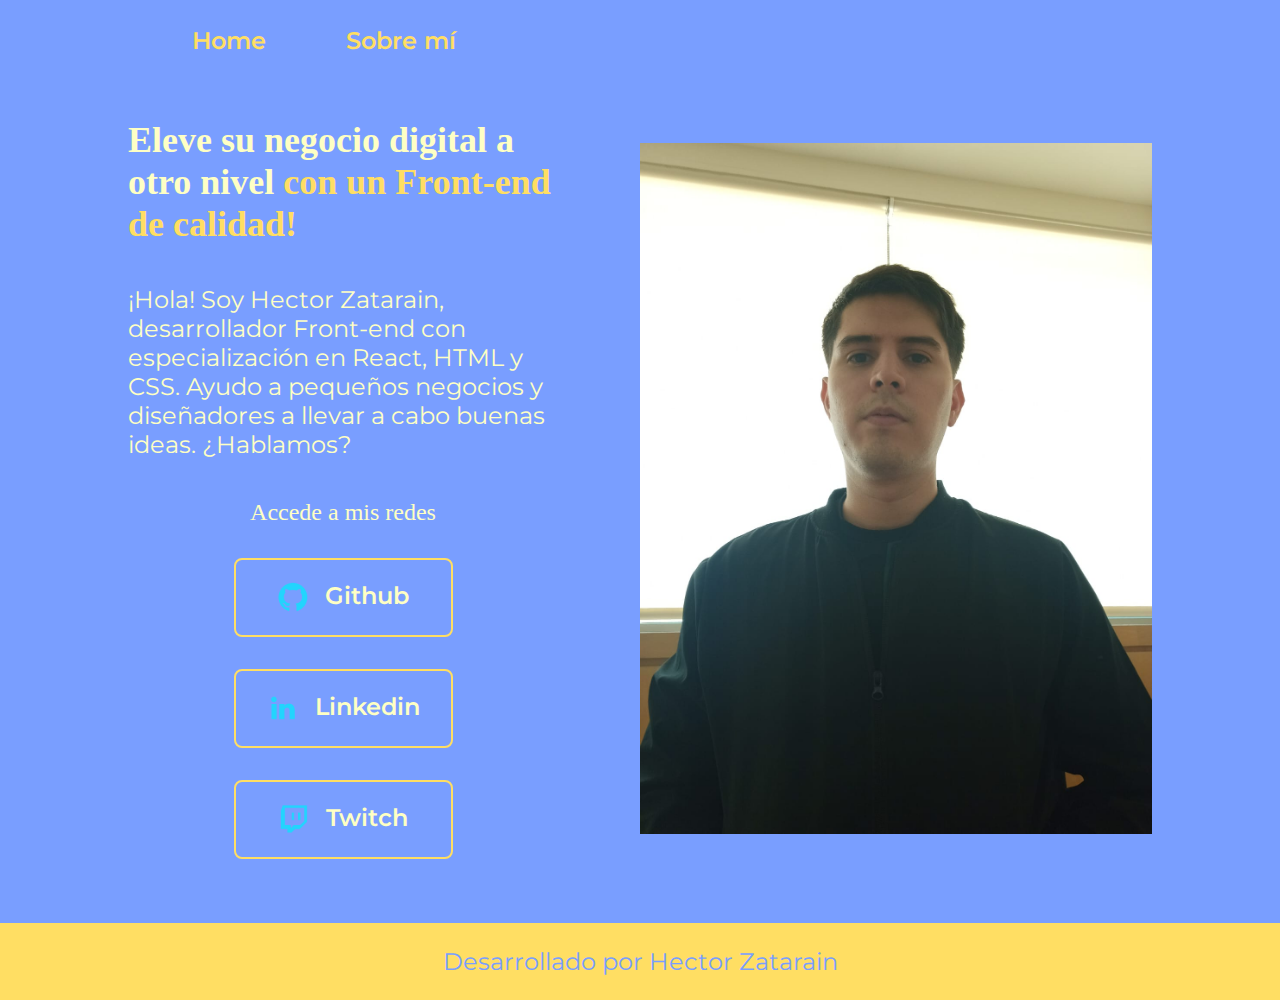
<file: index.html>
<!DOCTYPE html>
<html lang="es-mx">
<head>
    <meta charset="UTF-8"> 
    <meta http-equiv="X-UA-Compatible" content="IE=edge">
    <meta name="viewport" content="width=device-width, initial-scale=1.0">
    <title>Portafolio</title>
    <link rel="stylesheet" href="styles/style.css">

</head>
<body class="body">
    <header class="header">
        <nav class="header__menu">
            <a class="header__menu__link" href="index.html">Home</a>
            <a class="header__menu__link" href="about.html">Sobre mí</a>
        </nav>
    </header>
    <main class="presentacion">
        <section class="presentacion__contenido">
            <h1 class="presentacion__contenido__titulo">
                Eleve su negocio digital a otro nivel 
                <strong class="titulo-destaque">con un Front-end de calidad!
                </strong></h1>
                <p class="presentacion__contenido__texto">¡Hola! Soy Hector Zatarain, desarrollador Front-end con
                    especialización en React, HTML y CSS. Ayudo a pequeños
                    negocios y diseñadores a llevar a cabo buenas ideas.
                    ¿Hablamos?

                </p>
                <div class="presentacion__enlaces">
                    <h2 class="presentacion__enlaces__subtitulo">Accede a mis redes</h2>
                    <a class="presentacion__enlaces__link" href="https://github.com/">
                        <img src="./assets/github.png">
                        Github
                    </a>
                    <a class="presentacion__enlaces__link" href="https://linkedin.com/in/">
                        <img src="./assets/linkedin.png">
                        Linkedin
                    </a>
                    <a class="presentacion__enlaces__link" href="https://twitch.tv/">
                        <img src="./assets/twitch.png">
                        Twitch
                    </a>
                </div>
               
        </section>
            <img class="presentacion__imagen" src="./assets/hector.jpeg" alt="Foto de Ana García desarrolando un proyecto" width="300">
    </main>
    <footer class="footer">
        <p>Desarrollado por Hector Zatarain</p>
    </footer>
</body>
</html>
</file>
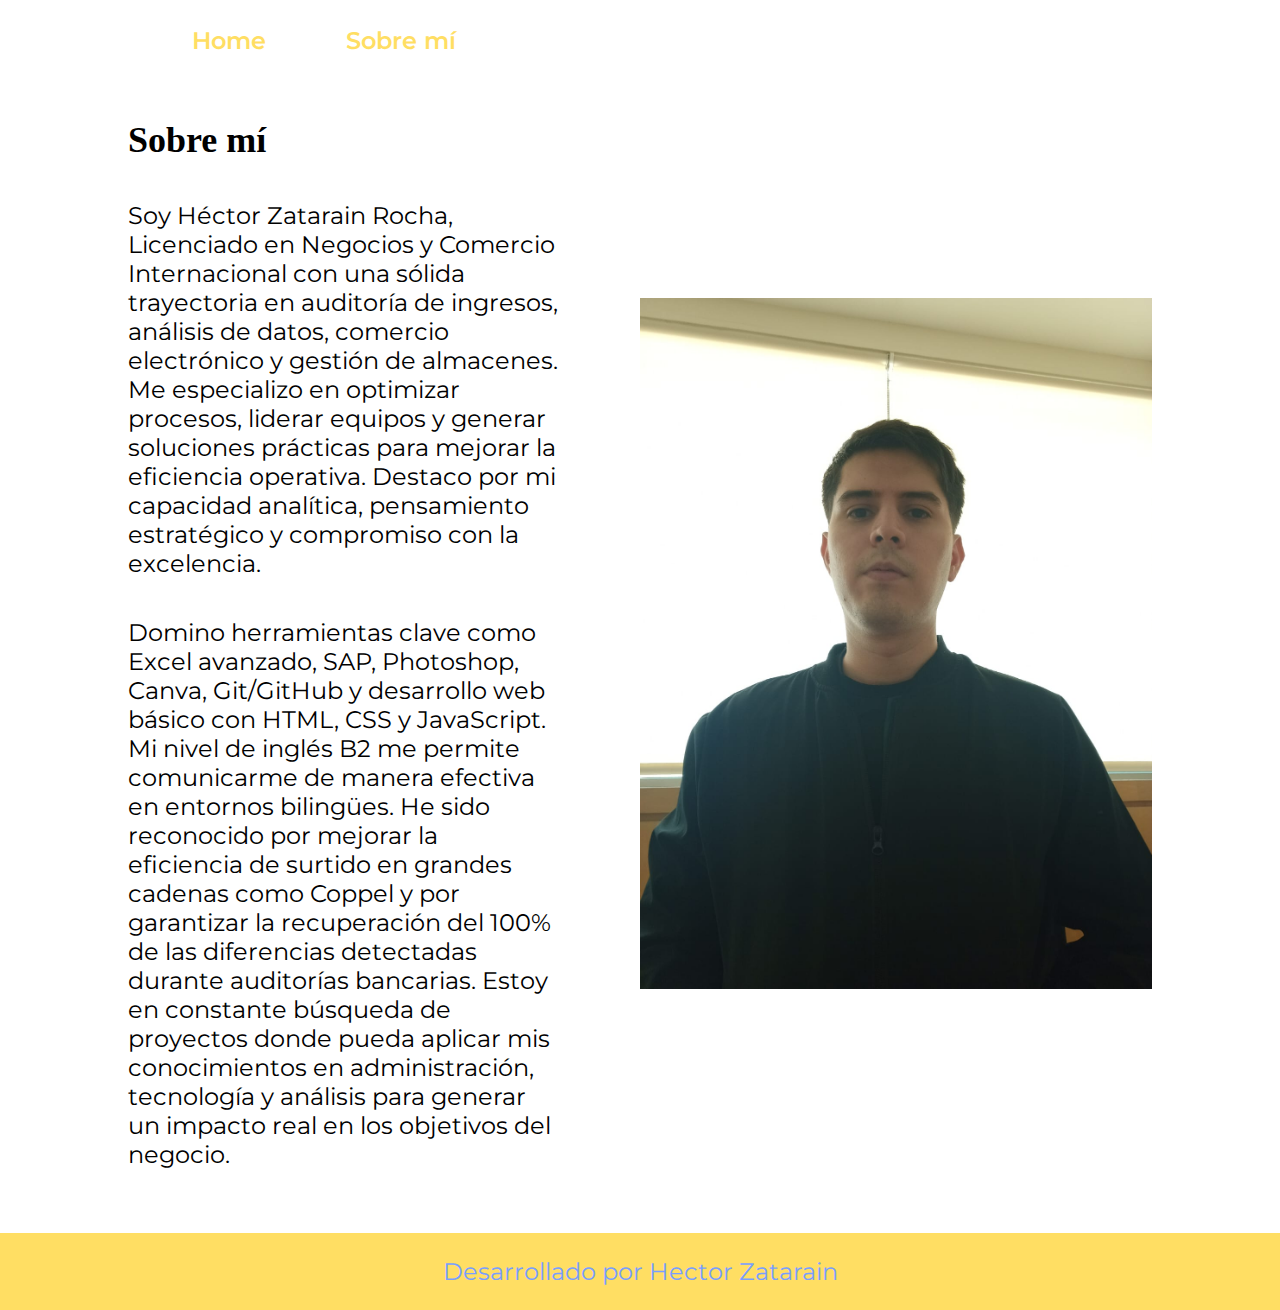
<file: about.html>
<!DOCTYPE html>
<html lang="es-mx">
<head>
    <meta charset="UTF-8">
    <meta name="viewport" content="width=device-width, initial-scale=1.0">
    <title>Portafolio</title>
    <link rel="stylesheet" href="styles/style.css">

</head>
<body>
    <header class="header">
        <nav class="header__menu">
            <a class="header__menu__link" href="index.html">Home</a>
            <a class="header__menu__link" href="about.html">Sobre mí</a>
        </nav>
    </header>
    <main class="presentacion">
        <section class="presentacion__contenido">
            <h1 class="presentacion__contenido__titulo">Sobre mí</h1>
                <p class="presentacion__contenido__texto">Soy Héctor Zatarain Rocha, Licenciado en Negocios y Comercio Internacional con una sólida trayectoria en auditoría de ingresos, análisis de datos, comercio electrónico y gestión de almacenes.
                Me especializo en optimizar procesos, liderar equipos y generar soluciones prácticas para mejorar la eficiencia operativa. Destaco por mi capacidad analítica, pensamiento estratégico y compromiso con la excelencia.</p>
                <p class="presentacion__contenido__texto">
                Domino herramientas clave como Excel avanzado, SAP, Photoshop, Canva, Git/GitHub y desarrollo web básico con HTML, CSS y JavaScript. Mi nivel de inglés B2 me permite comunicarme de manera efectiva en entornos bilingües. 
                He sido reconocido por mejorar la eficiencia de surtido en grandes cadenas como Coppel y por garantizar la recuperación del 100% de las diferencias detectadas durante auditorías bancarias.
                Estoy en constante búsqueda de proyectos donde pueda aplicar mis conocimientos en administración, tecnología y análisis para generar un impacto real en los objetivos del negocio.</p>
        </section>
            <img class="presentacion__imagen" src="./assets/hector.jpeg" alt="Foto de Hector Zatarain desarrolando un proyecto" width="300">
    </main>
    <footer class="footer">
        <p>Desarrollado por Hector Zatarain</p>
    </footer>
    
</body>
</html>
</file>
<file: styles/style.css>
@import url('https://fonts.googleapis.com/css2?family=Krona+One&family=Montserrat:wght@400;600&display=swap');


:root{
    --color-primario: #799EFF;
    --color-secundario: #FEFFC4;
    --color-terciario: #FFDE63;
    --color-hover: #FFBC4C;

    --fuente-montserrat: 'Montserrat', sans serif;
    --fuente-krona: 'Krona', sans serif;
}

* {
    padding: 0;
    margin:0;
    
}

.body{
    /* height: 100vh; */
    box-sizing: border-box;
    background-color: var(--color-primario);
    color: var(--color-secundario);
}

.header{
    padding: 2% 0% 0% 15%;
}

.header__menu{
    display: flex;
    gap: 80px;
}
.header__menu__link{
    font-family: var(--fuente-montserrat);
    font-size: 1.5rem;
    font-weight: 600;
    color: var(--color-terciario);
    text-decoration: none;

}

.presentacion {
    padding: 5% 10%;
    display: flex;
    align-items: center;
    justify-content: space-between;
    gap: 82px;
}

.presentacion__contenido{
    width: 50%;
    display: flex;
    flex-direction: column;
    gap: 40px;
}


.presentacion__contenido__titulo{
    font-size: 2.25rem;
    font-family: var(--fuente-krona);
}

.titulo-destaque {
    color: var(--color-terciario); ;
}

.presentacion__contenido__texto{
    font-size: 1.5rem;
    font-family: var(--fuente-montserrat);
}

.presentacion__enlaces{
    display: flex;
    flex-direction: column;
    justify-content: space-between;
    align-items: center;
    gap: 32px;
}

.presentacion__enlaces__subtitulo{
    font-family: var(--fuente-krona);
    font-weight: 400;
    font-size: 1.5rem;
}

.presentacion__enlaces__link{
      /* background-color: #22D4FD; */
      display: flex;
      justify-content: center;
      gap: 16px;
      border: 2px solid var(--color-terciario);
      width: 50%;
      text-align: center;
      border-radius: 8px;
      font-size: 1.5rem;
      font-weight: 600;
      padding: 21.5px 0;
      text-decoration: none;
      color: var(--color-secundario);
      font-family: var(--fuente-montserrat);
}

.presentacion__enlaces__link:hover{
    background-color: var(--color-hover);
}

.presentacion__imagen{
    width: 50%;
}

.footer{
    color: var(--color-primario);
    background-color: var(--color-terciario);
    padding: 1.5rem;
    text-align: center;
    font-family: var(--fuente-montserrat);
    font-size: 1.5rem;
    font-weight: 400;
}

@media (max-width: 1200px){
    .header{
        padding: 10%;
    }

    .header__menu{
        justify-content: center;
    }
    .presentacion{
        flex-direction: column-reverse;
        padding: 5%;
    }
    .presentacion__contenido{
        width: auto;
    }
}
</file>
